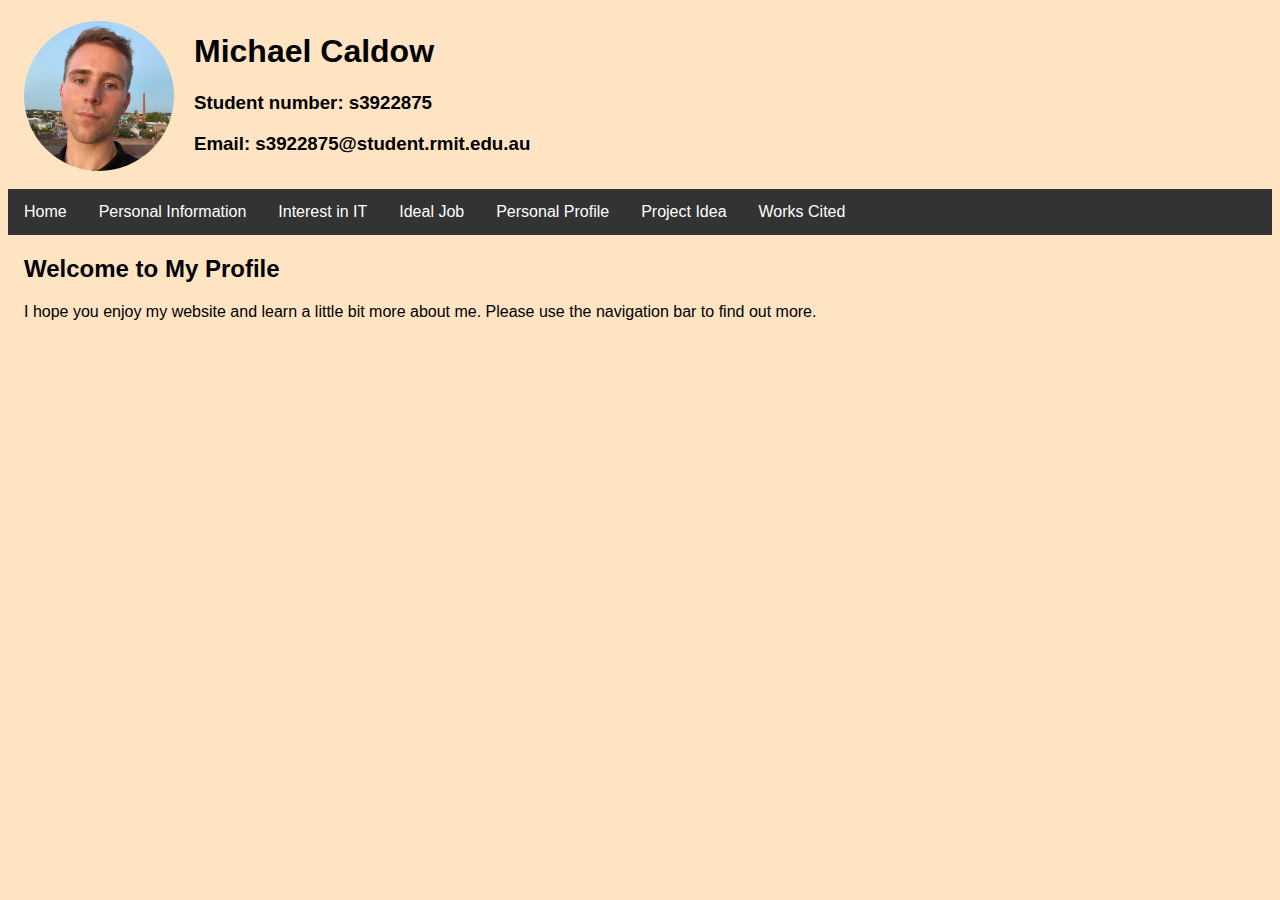
<file: index.html>
<!DOCTYPE html>
<html>
    <head>
        <link rel="stylesheet" type="text/css" href="style.css">
        <title>Welcome</title>
    </head>

    <body>
            <div class="contact-info" id="contact-info">
                <img src="Selfie.jpg" class="selfie">
                <h1>Michael Caldow</h1>
                <h3>Student number: s3922875</h3>
                <h3>Email: s3922875@student.rmit.edu.au</h3>
            </div>
            <br>

            <ul class="menu-bar">
                <li><a href="index.html">Home</a></li>
                <li><a href="personal-information.html">Personal Information</a></li>
                <li><a href="interest-in-it.html">Interest in IT</a></li>
                <li><a href="ideal-job.html">Ideal Job</a></li>
                <li><a href="personal-profile.html">Personal Profile</a></li>
                <li><a href="project-idea.html">Project Idea</a></li>
                <li><a href="works-cited.html">Works Cited</a></li>
            </ul>
            
            <div class="content" id="content">
                <h2>Welcome to My Profile</h2>
                <p>I hope you enjoy my website and learn a little bit more about me. Please use the navigation bar to find out more.</p>
        </div>
    </body>
</html>
</file>
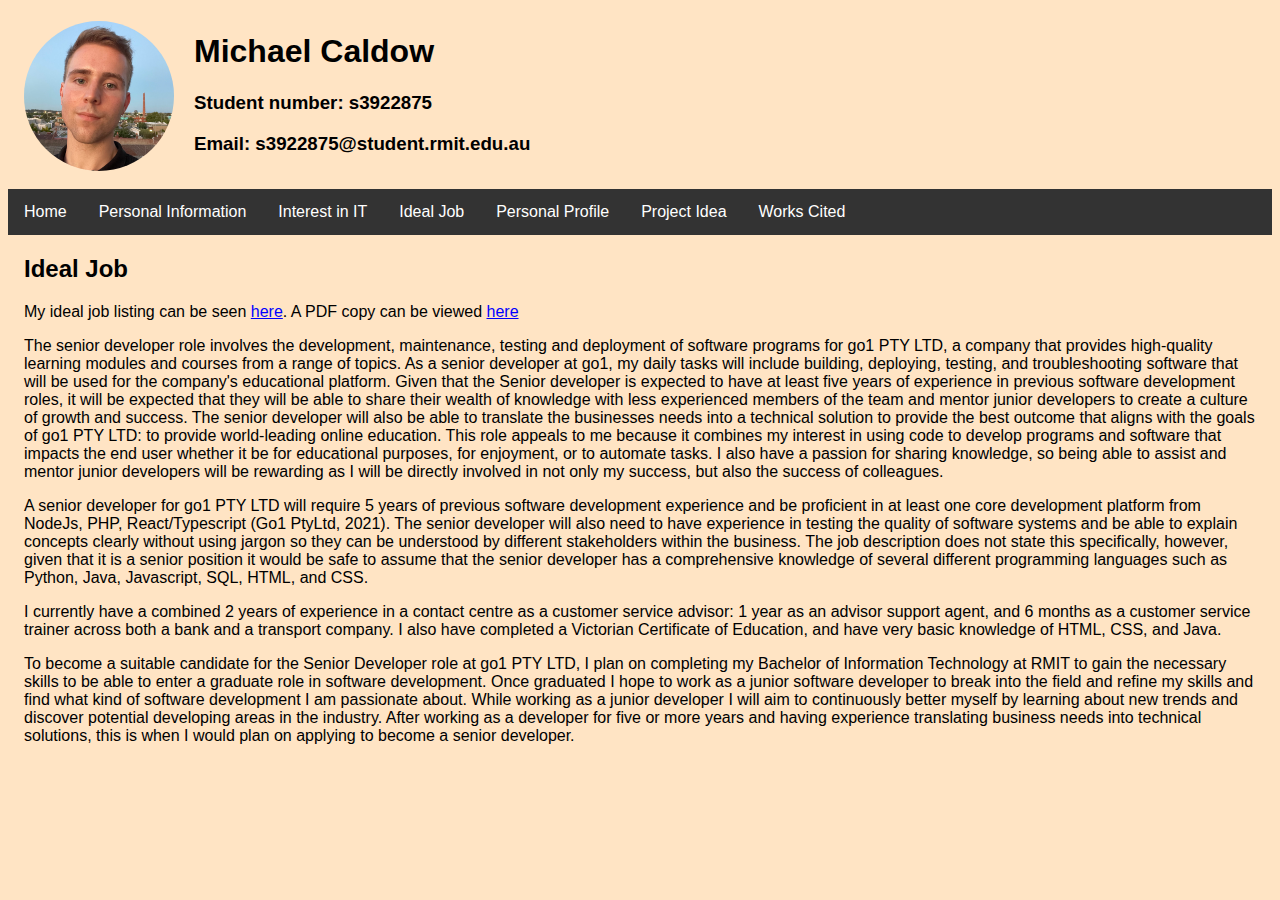
<file: ideal-job.html>
<!DOCTYPE html>
<html>
    <head>
        <link rel="stylesheet" type="text/css" href="style.css">
        <title>Ideal Job</title>
    </head>

    <body>
            <div class="contact-info" id="contact-info">
                <img src="Selfie.jpg" class="selfie">
                <h1>Michael Caldow</h1>
                <h3>Student number: s3922875</h3>
                <h3>Email: s3922875@student.rmit.edu.au</h3>
            </div>
            <br>
            
            <ul class="menu-bar">
                <li><a href="index.html">Home</a></li>
                <li><a href="personal-information.html">Personal Information</a></li>
                <li><a href="interest-in-it.html">Interest in IT</a></li>
                <li><a href="ideal-job.html">Ideal Job</a></li>
                <li><a href="personal-profile.html">Personal Profile</a></li>
                <li><a href="project-idea.html">Project Idea</a></li>
                <li><a href="works-cited.html">Works Cited</a></li>
            </ul>

            <div class="content" id="ideal-job">
                <h2>Ideal Job</h2>
                <p>My ideal job listing can be seen <a href="https://apply.workable.com/go1careers/j/1471103CB4/" target="_blank">here</a>. A PDF copy can be viewed <a href="Senior Developer.pdf" target="_blank">here</a></p>
                <p>The senior developer role involves the development, maintenance, testing and deployment of software programs for go1 PTY LTD, a company that provides high-quality learning modules and courses from a range of topics. As a senior developer at go1, my daily tasks will include building, deploying, testing, and troubleshooting software that will be used for the company's educational platform. Given that the Senior developer is expected to have at least five years of experience in previous software development roles, it will be expected that they will be able to share their wealth of knowledge with less experienced members of the team and mentor junior developers to create a culture of growth and success. The senior developer will also be able to translate the businesses needs into a technical solution to provide the best outcome that aligns with the goals of go1 PTY LTD: to provide world-leading online education. This role appeals to me because it combines my interest in using code to develop programs and software that impacts the end user whether it be for educational purposes, for enjoyment, or to automate tasks. I also have a passion for sharing knowledge, so being able to assist and mentor junior developers will be rewarding as I will be directly involved in not only my success, but also the success of colleagues.</p>
                <p>A senior developer for go1 PTY LTD will require 5 years of previous software development experience and be proficient in at least one core development platform from NodeJs, PHP, React/Typescript (Go1 PtyLtd, 2021). The senior developer will also need to have experience in testing the quality of software systems and be able to explain concepts clearly without using jargon so they can be understood by different stakeholders within the business. The job description does not state this specifically, however, given that it is a senior position it would be safe to assume that the senior developer has a comprehensive knowledge of several different programming languages such as Python, Java, Javascript, SQL, HTML, and CSS.</p>
                <p>I currently have a combined 2 years of experience in a contact centre as a customer service advisor: 1 year as an advisor support agent, and 6 months as a customer service trainer across both a bank and a transport company. I also have completed a Victorian Certificate of Education, and have very basic knowledge of HTML, CSS, and Java.</p> 
                <p>To become a suitable candidate for the Senior Developer role at go1 PTY LTD, I plan on completing my Bachelor of Information Technology at RMIT to gain the necessary skills to be able to enter a graduate role in software development. Once graduated I hope to work as a junior software developer to break into the field and refine my skills and find what kind of software development I am passionate about. While working as a junior developer I will aim to continuously better myself by learning about new trends and discover potential developing areas in the industry. After working as a developer for five or more years and having experience translating business needs into technical solutions, this is when I would plan on applying to become a senior developer.</p>
            </div>
    </body>
</html>
</file>
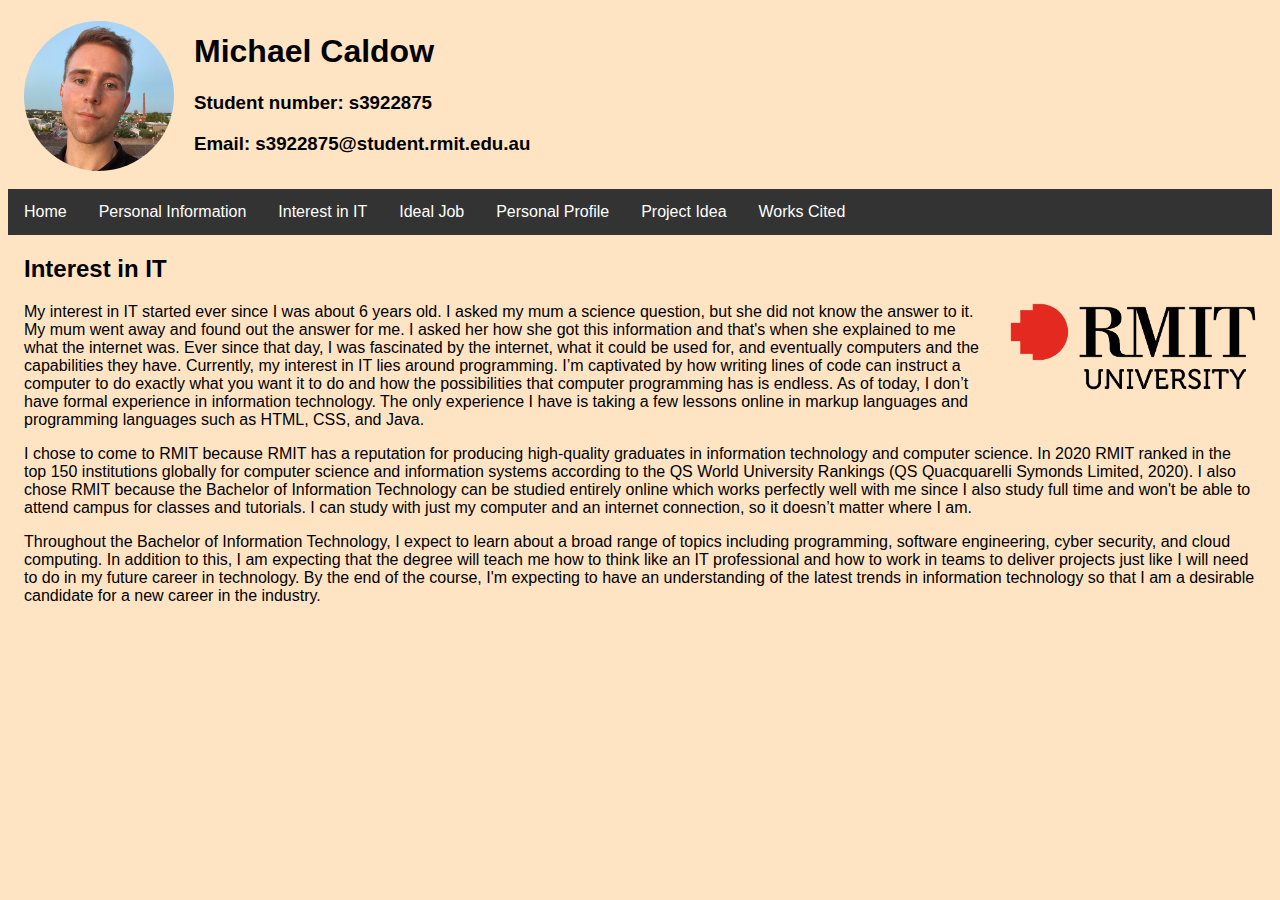
<file: interest-in-it.html>
<!DOCTYPE html>
<html>
    <head>
        <link rel="stylesheet" type="text/css" href="style.css">
        <title>Interest in IT</title>
    </head>

    <body>
            <div class="contact-info" id="contact-info">
                <img src="Selfie.jpg" class="selfie">
                <h1>Michael Caldow</h1>
                <h3>Student number: s3922875</h3>
                <h3>Email: s3922875@student.rmit.edu.au</h3>
            </div>

            <br>

            <ul class="menu-bar">
                <li><a href="index.html">Home</a></li>
                <li><a href="personal-information.html">Personal Information</a></li>
                <li><a href="interest-in-it.html">Interest in IT</a></li>
                <li><a href="ideal-job.html">Ideal Job</a></li>
                <li><a href="personal-profile.html">Personal Profile</a></li>
                <li><a href="project-idea.html">Project Idea</a></li>
                <li><a href="works-cited.html">Works Cited</a></li>
            </ul>
            
            <div class="content" id= "interest-in-it">
                
                <h2>Interest in IT</h2>
                <img src="RMIT.png">
                <p>My interest in IT started ever since I was about 6 years old. I asked my mum a science question, but she did not know the answer to it. My mum went away and found out the answer for me. I asked her how she got this information and that's when she explained to me what the internet was. Ever since that day, I was fascinated by the internet, what it could be used for, and eventually computers and the capabilities they have. Currently, my interest in IT lies around programming. I’m captivated by how writing lines of code can instruct a computer to do exactly what you want it to do and how the possibilities that computer programming has is endless. As of today, I don’t have formal experience in information technology. The only experience I have is taking a few lessons online in markup languages and programming languages such as HTML, CSS, and Java.</p>
                <p>I chose to come to RMIT because RMIT has a reputation for producing high-quality graduates in information technology and computer science. In 2020 RMIT ranked in the top 150 institutions globally for computer science and information systems according to the QS World University Rankings (QS Quacquarelli Symonds Limited, 2020). I also chose RMIT because the Bachelor of Information Technology can be studied entirely online which works perfectly well with me since I also study full time and won't be able to attend campus for classes and tutorials. I can study with just my computer and an internet connection, so it doesn’t matter where I am.</p>
                <p>Throughout the Bachelor of Information Technology, I expect to learn about a broad range of topics including programming, software engineering, cyber security, and cloud computing. In addition to this, I am expecting that the degree will teach me how to think like an IT professional and how to work in teams to deliver projects just like I will need to do in my future career in technology. By the end of the course, I'm expecting to have an understanding of the latest trends in information technology so that I am a desirable candidate for a new career in the industry.</p>
    </body>
</html>
</file>
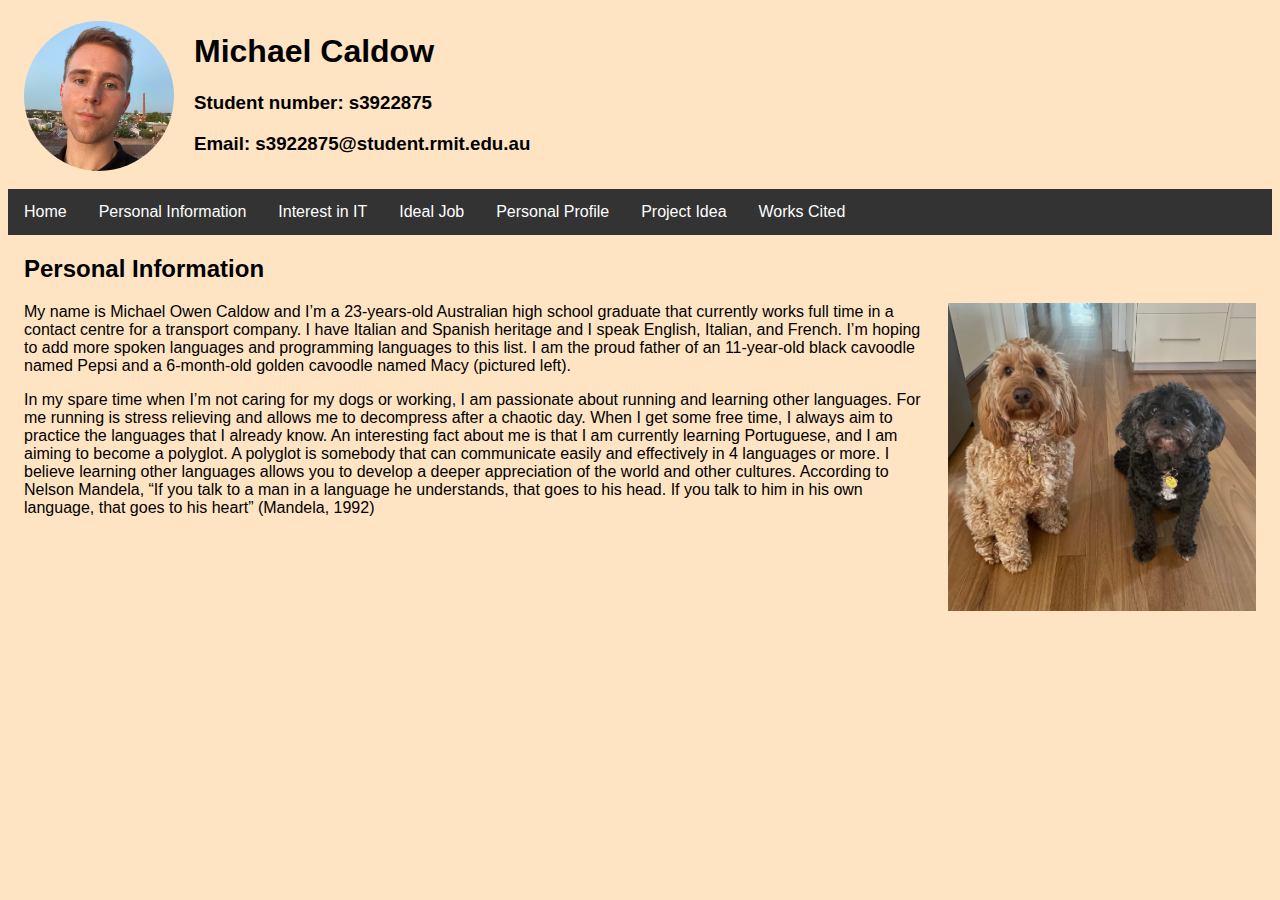
<file: personal-information.html>
<!DOCTYPE html>
<html>
    <head>
        <link rel="stylesheet" type="text/css" href="style.css">
        <title>Personal Information</title>
    </head>

    <body>
            <div class="contact-info" id="contact-info">
                <img src="Selfie.jpg" class="selfie">
                <h1>Michael Caldow</h1>
                <h3>Student number: s3922875</h3>
                <h3>Email: s3922875@student.rmit.edu.au</h3>
            </div>

            <br>

            <ul class="menu-bar">
                <li><a href="index.html">Home</a></li>
                <li><a href="personal-information.html">Personal Information</a></li>
                <li><a href="interest-in-it.html">Interest in IT</a></li>
                <li><a href="ideal-job.html">Ideal Job</a></li>
                <li><a href="personal-profile.html">Personal Profile</a></li>
                <li><a href="project-idea.html">Project Idea</a></li>
                <li><a href="works-cited.html">Works Cited</a></li>
            </ul>

            <div class="content" id="personal-information">
                <h2>Personal Information</h2>
                <img src="dogs.jpg">
                <p>My name is Michael Owen Caldow and I’m a 23-years-old Australian high school graduate that currently works full time in a contact centre for a transport company. I have Italian and Spanish heritage and I speak English, Italian, and French. I’m hoping to add more spoken languages and programming languages to this list. I am the proud father of an 11-year-old black cavoodle named Pepsi and a 6-month-old golden cavoodle named Macy (pictured left). 
                <p>In my spare time when I’m not caring for my dogs or working, I am passionate about running and learning other languages. For me running is stress relieving and allows me to decompress after a chaotic day. When I get some free time, I always aim to practice the languages that I already know. An interesting fact about me is that I am currently learning Portuguese, and I am aiming to become a polyglot. A polyglot is somebody that can communicate easily and effectively in 4 languages or more. I believe learning other languages allows you to develop a deeper appreciation of the world and other cultures. According to Nelson Mandela, “If you talk to a man in a language he understands, that goes to his head. If you talk to him in his own language, that goes to his heart” (Mandela, 1992)</p>
            </div>
    </body>
</html>
</file>
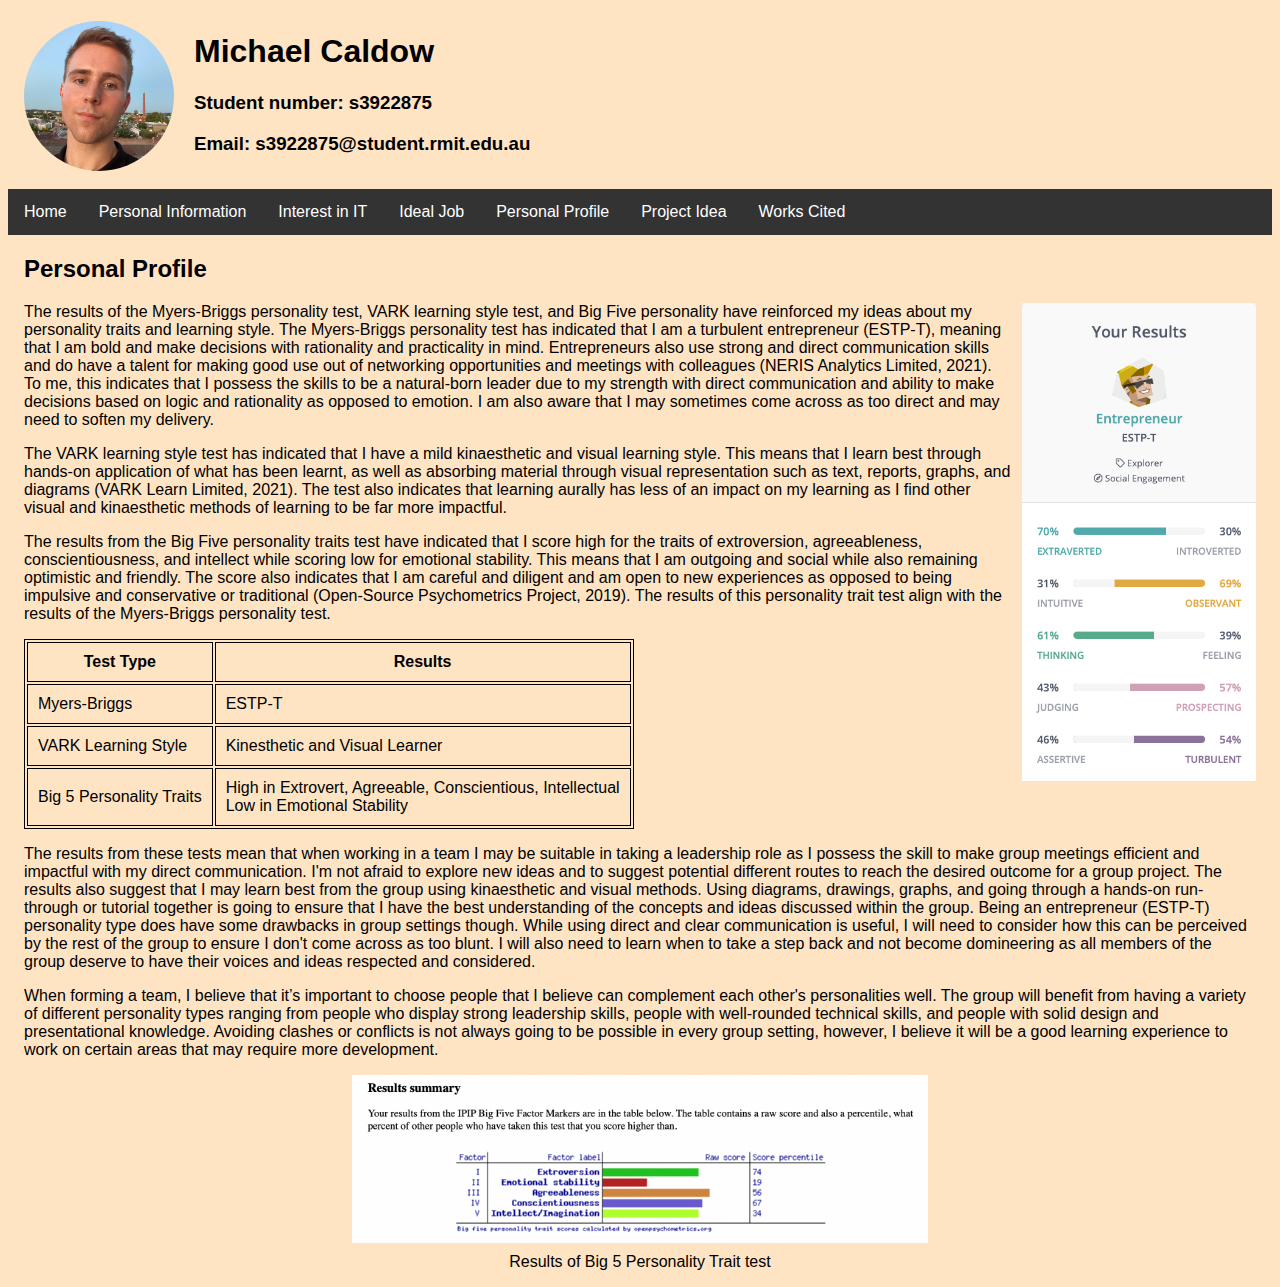
<file: personal-profile.html>
<!DOCTYPE html>
<html>
    <head>
        <link rel="stylesheet" type="text/css" href="style.css">
        <title>Personal Profile</title>
    </head>

    <body>
            <div class="contact-info" id="contact-info">
                <img src="Selfie.jpg" class="selfie">
                <h1>Michael Caldow</h1>
                <h3>Student number: s3922875</h3>
                <h3>Email: s3922875@student.rmit.edu.au</h3>
            </div>

            <br>

            <ul class="menu-bar">
                <li><a href="index.html">Home</a></li>
                <li><a href="personal-information.html">Personal Information</a></li>
                <li><a href="interest-in-it.html">Interest in IT</a></li>
                <li><a href="ideal-job.html">Ideal Job</a></li>
                <li><a href="personal-profile.html">Personal Profile</a></li>
                <li><a href="project-idea.html">Project Idea</a></li>
                <li><a href="works-cited.html">Works Cited</a></li>
            </ul>

            <div class="content" id="personal-profile">
                <h2>Personal Profile</h2>
                <img src="estpt.png" id="estpt"/>
            
                <p>The results of the Myers-Briggs personality test, VARK learning style test, and Big Five personality have reinforced my ideas about my personality traits and learning style. The Myers-Briggs personality test has indicated that I am a turbulent entrepreneur (ESTP-T), meaning that I am bold and make decisions with rationality and practicality in mind. Entrepreneurs also use strong and direct communication skills and do have a talent for making good use out of networking opportunities and meetings with colleagues (NERIS Analytics Limited, 2021).  To me, this indicates that I possess the skills to be a natural-born leader due to my strength with direct communication and ability to make decisions based on logic and rationality as opposed to emotion. I am also aware that I may sometimes come across as too direct and may need to soften my delivery.</p>
                <p>The VARK learning style test has indicated that I have a mild kinaesthetic and visual learning style. This means that I learn best through hands-on application of what has been learnt, as well as absorbing material through visual representation such as text, reports, graphs, and diagrams (VARK Learn Limited, 2021). The test also indicates that learning aurally has less of an impact on my learning as I find other visual and kinaesthetic methods of learning to be far more impactful.</p>
                <p>The results from the Big Five personality traits test have indicated that I score high for the traits of extroversion, agreeableness, conscientiousness, and intellect while scoring low for emotional stability. This means that I am outgoing and social while also remaining optimistic and friendly. The score also indicates that I am careful and diligent and am open to new experiences as opposed to being impulsive and conservative or traditional (Open-Source Psychometrics Project, 2019). The results of this personality trait test align with the results of the Myers-Briggs personality test.</p>
                <table>
                    <thead>
                        <tr>
                            <th>Test Type</th>
                            <th>Results</th>
                        </tr>
                    </thead>
                    <tbody>
                    <tr>
                        <td>Myers-Briggs</td>
                        <td>ESTP-T</td>
                    </tr>
                    <tr>
                        <td>VARK Learning Style</td>
                        <td>Kinesthetic and Visual Learner</td>
                    </tr>
                    <tr>
                        <td>Big 5 Personality Traits</td>
                        
                        <td>High in Extrovert, Agreeable, Conscientious, Intellectual<br>Low in Emotional Stability</td>
                    </tr>
                    </tbody>
                </table> 

                <p>The results from these tests mean that when working in a team I may be suitable in taking a leadership role as I possess the skill to make group meetings efficient and impactful with my direct communication. I'm not afraid to explore new ideas and to suggest potential different routes to reach the desired outcome for a group project. The results also suggest that I may learn best from the group using kinaesthetic and visual methods. Using diagrams, drawings, graphs, and going through a hands-on run-through or tutorial together is going to ensure that I have the best understanding of the concepts and ideas discussed within the group. Being an entrepreneur (ESTP-T) personality type does have some drawbacks in group settings though. While using direct and clear communication is useful, I will need to consider how this can be perceived by the rest of the group to ensure I don't come across as too blunt. I will also need to learn when to take a step back and not become domineering as all members of the group deserve to have their voices and ideas respected and considered.</p>
                <p>When forming a team, I believe that it’s important to choose people that I believe can complement each other's personalities well. The group will benefit from having a variety of different personality types ranging from people who display strong leadership skills, people with well-rounded technical skills, and people with solid design and presentational knowledge. Avoiding clashes or conflicts is not always going to be possible in every group setting, however, I believe it will be a good learning experience to work on certain areas that may require more development.</p>
                
                <figure>
                <img src="big5.png" id="big5"/>
                <figcaption>Results of Big 5 Personality Trait test</figcaption>
                </figure>


            </div>
    </body>
</html>
</file>
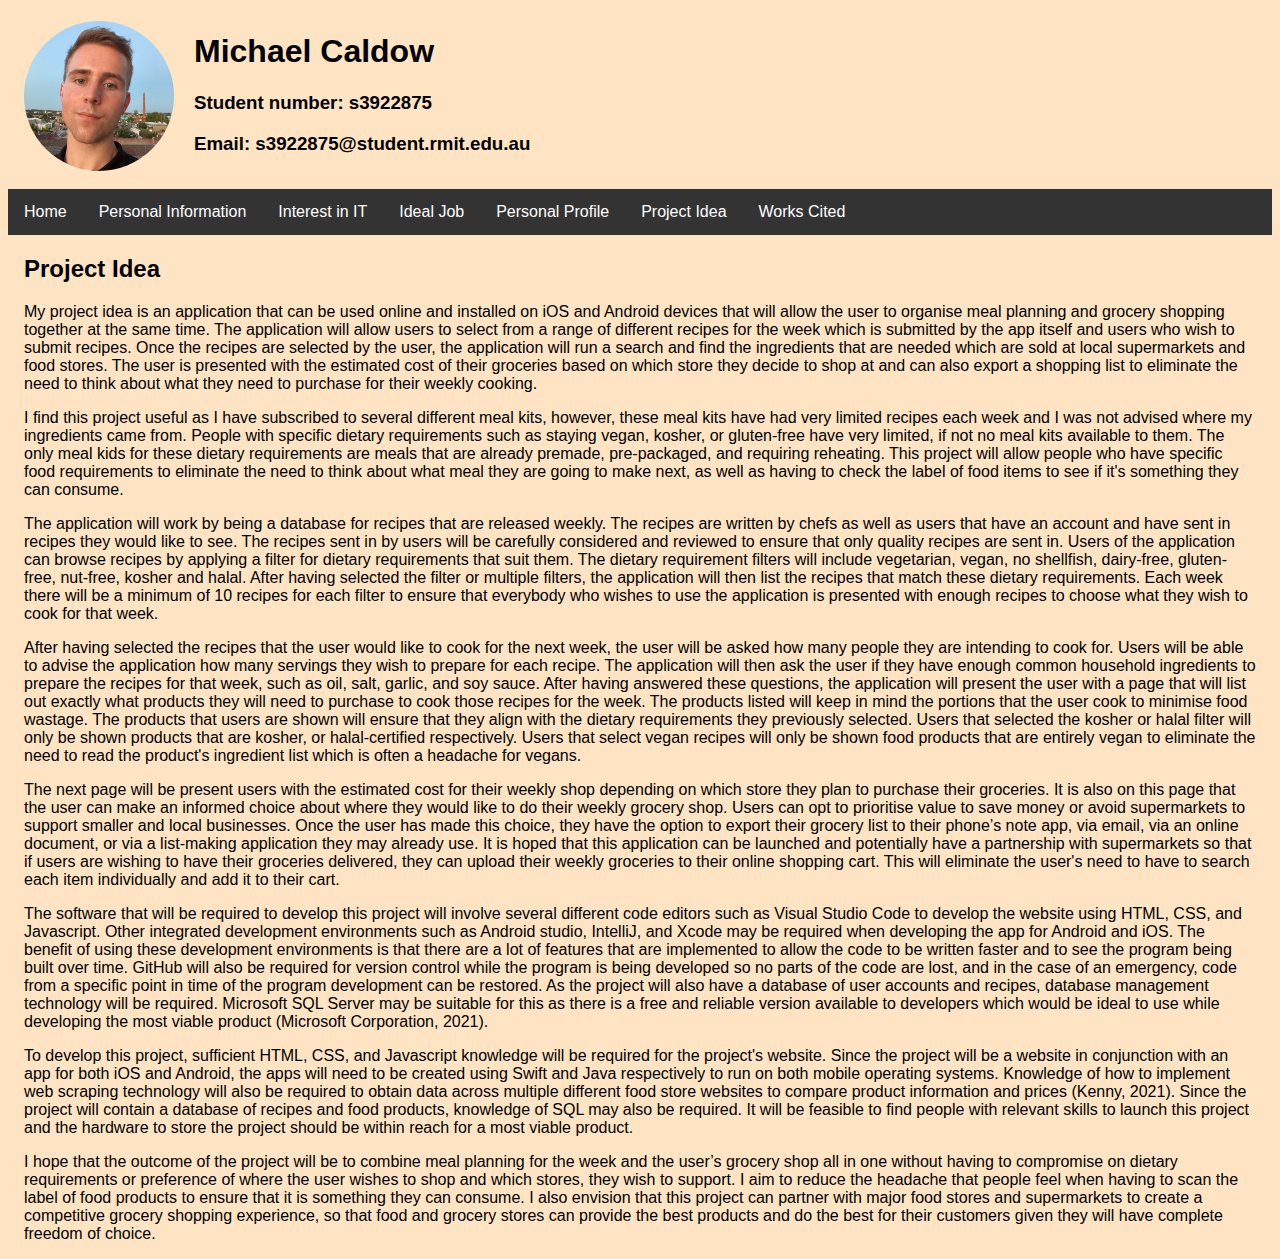
<file: project-idea.html>
<!DOCTYPE html>
<html>
    <head>
        <link rel="stylesheet" type="text/css" href="style.css">
        <title>Project Idea</title>
    </head>

    <body>
            <div class="contact-info" id="contact-info">
                <img src="Selfie.jpg" class="selfie">
                <h1>Michael Caldow</h1>
                <h3>Student number: s3922875</h3>
                <h3>Email: s3922875@student.rmit.edu.au</h3>
            </div>

            <br>

            <ul class="menu-bar">
                <li><a href="index.html">Home</a></li>
                <li><a href="personal-information.html">Personal Information</a></li>
                <li><a href="interest-in-it.html">Interest in IT</a></li>
                <li><a href="ideal-job.html">Ideal Job</a></li>
                <li><a href="personal-profile.html">Personal Profile</a></li>
                <li><a href="project-idea.html">Project Idea</a></li>
                <li><a href="works-cited.html">Works Cited</a></li>
            </ul>

            <div class="content" id="project-idea">
                <h2>Project Idea</h2>
                <p>My project idea is an application that can be used online and installed on iOS and Android devices that will allow the user to organise meal planning and grocery shopping together at the same time. The application will allow users to select from a range of different recipes for the week which is submitted by the app itself and users who wish to submit recipes. Once the recipes are selected by the user, the application will run a search and find the ingredients that are needed which are sold at local supermarkets and food stores. The user is presented with the estimated cost of their groceries based on which store they decide to shop at and can also export a shopping list to eliminate the need to think about what they need to purchase for their weekly cooking.</p>
                
                <p>I find this project useful as I have subscribed to several different meal kits, however, these meal kits have had very limited recipes each week and I was not advised where my ingredients came from. People with specific dietary requirements such as staying vegan, kosher, or gluten-free have very limited, if not no meal kits available to them. The only meal kids for these dietary requirements are meals that are already premade, pre-packaged, and requiring reheating. This project will allow people who have specific food requirements to eliminate the need to think about what meal they are going to make next, as well as having to check the label of food items to see if it's something they can consume.</p>

                <p>The application will work by being a database for recipes that are released weekly. The recipes are written by chefs as well as users that have an account and have sent in recipes they would like to see. The recipes sent in by users will be carefully considered and reviewed to ensure that only quality recipes are sent in. Users of the application can browse recipes by applying a filter for dietary requirements that suit them. The dietary requirement filters will include vegetarian, vegan, no shellfish, dairy-free, gluten-free, nut-free, kosher and halal. After having selected the filter or multiple filters, the application will then list the recipes that match these dietary requirements. Each week there will be a minimum of 10 recipes for each filter to ensure that everybody who wishes to use the application is presented with enough recipes to choose what they wish to cook for that week.</p>

                <p>After having selected the recipes that the user would like to cook for the next week, the user will be asked how many people they are intending to cook for. Users will be able to advise the application how many servings they wish to prepare for each recipe. The application will then ask the user if they have enough common household ingredients to prepare the recipes for that week, such as oil, salt, garlic, and soy sauce. After having answered these questions, the application will present the user with a page that will list out exactly what products they will need to purchase to cook those recipes for the week. The products listed will keep in mind the portions that the user cook to minimise food wastage. The products that users are shown will ensure that they align with the dietary requirements they previously selected. Users that selected the kosher or halal filter will only be shown products that are kosher, or halal-certified respectively. Users that select vegan recipes will only be shown food products that are entirely vegan to eliminate the need to read the product's ingredient list which is often a headache for vegans.</p>

                <p>The next page will be present users with the estimated cost for their weekly shop depending on which store they plan to purchase their groceries. It is also on this page that the user can make an informed choice about where they would like to do their weekly grocery shop. Users can opt to prioritise value to save money or avoid supermarkets to support smaller and local businesses. Once the user has made this choice, they have the option to export their grocery list to their phone’s note app, via email, via an online document, or via a list-making application they may already use. It is hoped that this application can be launched and potentially have a partnership with supermarkets so that if users are wishing to have their groceries delivered, they can upload their weekly groceries to their online shopping cart. This will eliminate the user's need to have to search each item individually and add it to their cart.</p>

                <p>The software that will be required to develop this project will involve several different code editors such as Visual Studio Code to develop the website using HTML, CSS, and Javascript. Other integrated development environments such as Android studio, IntelliJ, and Xcode may be required when developing the app for Android and iOS. The benefit of using these development environments is that there are a lot of features that are implemented to allow the code to be written faster and to see the program being built over time. GitHub will also be required for version control while the program is being developed so no parts of the code are lost, and in the case of an emergency, code from a specific point in time of the program development can be restored. As the project will also have a database of user accounts and recipes, database management technology will be required. Microsoft SQL Server may be suitable for this as there is a free and reliable version available to developers which would be ideal to use while developing the most viable product  (Microsoft Corporation, 2021).</p>

                <p>To develop this project, sufficient HTML, CSS, and Javascript knowledge will be required for the project's website. Since the project will be a website in conjunction with an app for both iOS and Android, the apps will need to be created using Swift and Java respectively to run on both mobile operating systems. Knowledge of how to implement web scraping technology will also be required to obtain data across multiple different food store websites to compare product information and prices (Kenny, 2021). Since the project will contain a database of recipes and food products, knowledge of SQL may also be required. It will be feasible to find people with relevant skills to launch this project and the hardware to store the project should be within reach for a most viable product.</p>

                <p>I hope that the outcome of the project will be to combine meal planning for the week and the user’s grocery shop all in one without having to compromise on dietary requirements or preference of where the user wishes to shop and which stores, they wish to support. I aim to reduce the headache that people feel when having to scan the label of food products to ensure that it is something they can consume. I also envision that this project can partner with major food stores and supermarkets to create a competitive grocery shopping experience, so that food and grocery stores can provide the best products and do the best for their customers given they will have complete freedom of choice.</p>
            </div>
    </body>
</html>
</file>
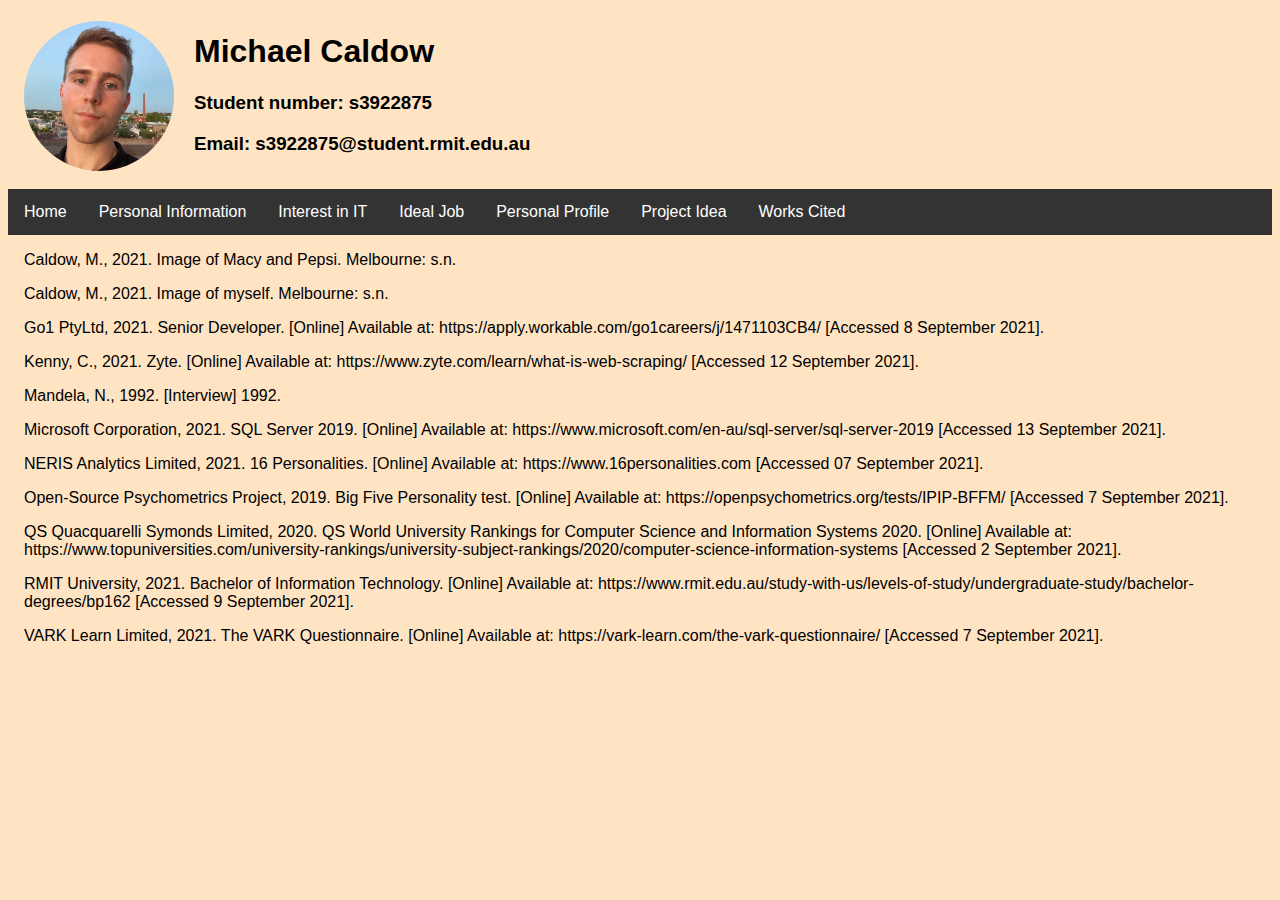
<file: works-cited.html>
<!DOCTYPE html>
<html>
    <head>
        <link rel="stylesheet" type="text/css" href="style.css">
        <title>Ideal Job</title>
    </head>

    <body>
            <div class="contact-info" id="contact-info">
                <img src="Selfie.jpg" class="selfie">
                <h1>Michael Caldow</h1>
                <h3>Student number: s3922875</h3>
                <h3>Email: s3922875@student.rmit.edu.au</h3>
            </div>

            <br>
            
            <ul class="menu-bar">
                <li><a href="index.html">Home</a></li>
                <li><a href="personal-information.html">Personal Information</a></li>
                <li><a href="interest-in-it.html">Interest in IT</a></li>
                <li><a href="ideal-job.html">Ideal Job</a></li>
                <li><a href="personal-profile.html">Personal Profile</a></li>
                <li><a href="project-idea.html">Project Idea</a></li>
                <li><a href="works-cited.html">Works Cited</a></li>
            </ul>

            <div class="content" id="works-cited">
                <p>Caldow, M., 2021. Image of Macy and Pepsi. Melbourne: s.n.</p>
                <p>Caldow, M., 2021. Image of myself. Melbourne: s.n.</p>
                <p>Go1 PtyLtd, 2021. Senior Developer. [Online]
                    Available at: https://apply.workable.com/go1careers/j/1471103CB4/
                    [Accessed 8 September 2021].</p>
                <p>Kenny, C., 2021. Zyte. [Online] 
                Available at: https://www.zyte.com/learn/what-is-web-scraping/
                [Accessed 12 September 2021].</p>
                <p>Mandela, N., 1992. [Interview] 1992.</p>
                <p>Microsoft Corporation, 2021. SQL Server 2019. [Online] 
                Available at: https://www.microsoft.com/en-au/sql-server/sql-server-2019
                [Accessed 13 September 2021].</p>
                <p>NERIS Analytics Limited, 2021. 16 Personalities. [Online] 
                Available at: https://www.16personalities.com
                [Accessed 07 September 2021].</p>
                <p>Open-Source Psychometrics Project, 2019. Big Five Personality test. [Online] 
                Available at: https://openpsychometrics.org/tests/IPIP-BFFM/
                [Accessed 7 September 2021].</p>
                <p>QS Quacquarelli Symonds Limited, 2020. QS World University Rankings for Computer Science and Information Systems 2020. [Online] 
                Available at: https://www.topuniversities.com/university-rankings/university-subject-rankings/2020/computer-science-information-systems
                [Accessed 2 September 2021].</p>
                <p>RMIT University, 2021. Bachelor of Information Technology. [Online] 
                Available at: https://www.rmit.edu.au/study-with-us/levels-of-study/undergraduate-study/bachelor-degrees/bp162
                [Accessed 9 September 2021].</p>
                <p>VARK Learn Limited, 2021. The VARK Questionnaire. [Online] 
                Available at: https://vark-learn.com/the-vark-questionnaire/
                [Accessed 7 September 2021].</p>
            </div>
    </body>
</html>
</file>
<file: style.css>
body {
    font-family: Verdana, Geneva, Tahoma, sans-serif;
    background-color:bisque;
}
ul {
    list-style-type: none;
    margin: 0;
    padding: 0;
    overflow: hidden;
    background-color: #333;
    position: sticky;
    top: 0;
    width: 100%;
}

li {
    float: left;
}
li a {
    display: block;
    color: white;
    text-align: center;
    padding: 14px 16px;
    text-decoration: none;
}
li a:hover {
    background-color: white;
    color: #333;
}
#contact-info {
    margin-left: 16px;
    margin-bottom: 0;
    height: 150px;
}
.content {
    margin: 0 16px;
}
img.selfie {
    height: 150px;
    width: 150px;
    border-radius: 50%;
    float: left;
    margin-right: 20px;
}

.contact-info h1, .contact-info h3 {
    position: relative;
    top: 8%;
}

table, th, td {
    border: 1px solid black;
}

th, td {
    padding: 10px;
}

#estpt {
    width: 19%;
    float: right;
    padding-left: 10px;
}

#big5 {
    width: 50%;
    padding-bottom: 10px;
    display: block;
    margin-left: auto;
    margin-right: auto;
}

figcaption {
    text-align: center;
}

#personal-information img {
    height: 25%;
    width: 25%;
    float: right;
    margin-left: 20px;
}

#interest-in-it img {
    float: right;
    height: 20%;
    width: 20%;
    margin-left: 20px;
    margin-bottom: 40px;
}

#ideal-job a {
    color: blue;
}
</file>
